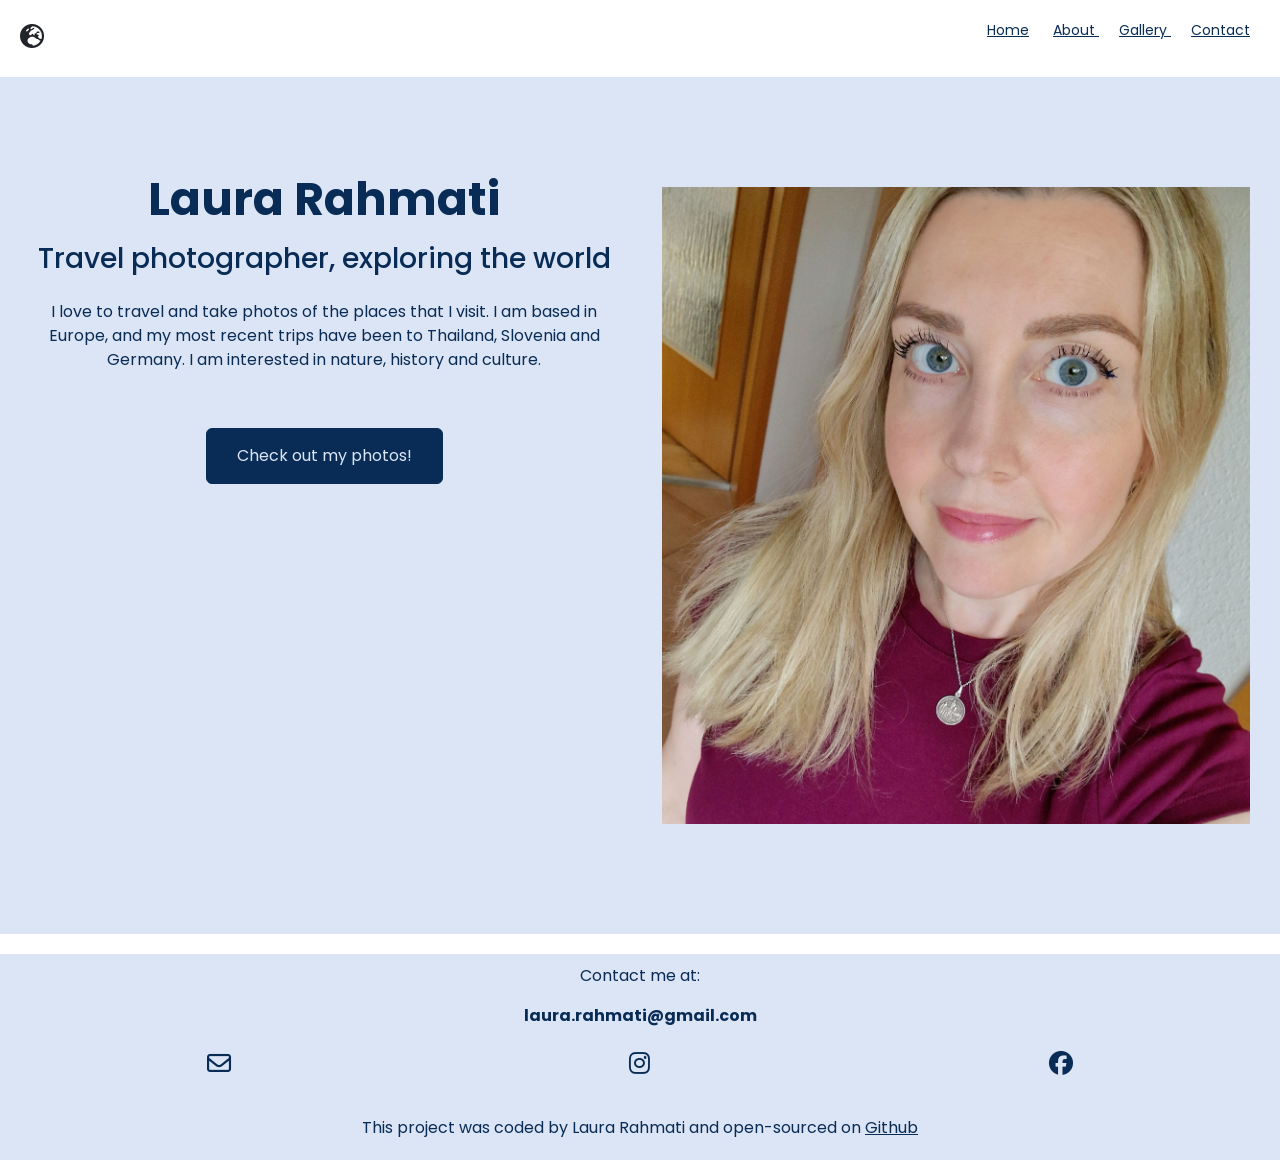
<file: about.html>
<!doctype html>
<html lang="en">
  <head>
    <meta charset="UTF-8" />
    <meta name="viewport" content="width=device-width, initial-scale=1.0" />
    <link
      href="https://cdn.jsdelivr.net/npm/bootstrap@5.3.8/dist/css/bootstrap.min.css"
      rel="stylesheet"
      integrity="sha384-sRIl4kxILFvY47J16cr9ZwB07vP4J8+LH7qKQnuqkuIAvNWLzeN8tE5YBujZqJLB"
      crossorigin="anonymous"
    />
    <script
      src="https://cdn.jsdelivr.net/npm/bootstrap@5.3.8/dist/js/bootstrap.bundle.min.js"
      integrity="sha384-FKyoEForCGlyvwx9Hj09JcYn3nv7wiPVlz7YYwJrWVcXK/BmnVDxM+D2scQbITxI"
      crossorigin="anonymous"
    ></script>
    <link rel="preconnect" href="https://googleapis.com" />
    <link rel="preconnect" href="https://gstatic.com" crossorigin />
    <link
      href="https://fonts.googleapis.com/css2?family=Playfair+Display:wght@700&family=Poppins:wght@500;700&display=swap"
      rel="stylesheet"
    />
    <link
      rel="stylesheet"
      href="https://cdnjs.cloudflare.com/ajax/libs/font-awesome/6.7.2/css/all.min.css"
    />
    <meta
      name="description"
      content="About the travel photographer, Laura Rahmati, who takes photos of her travels around the world. Recent trips include Thailand, Slovenia and Germany"
    />
    <title>About travel photographer Laura Rahmati</title>
    <link rel="stylesheet" href="/style/style.css" />
  </head>
  <body>
    <div class="navigation">
      <nav class="d-flex justify-content-between">
        <i class="d-none d-sm-block fa-solid fa-earth-europe fa-xl mt-3"></i>
        <ul>
          <li><a href="/" title="Link to homepage">Home</a></li>
          <li>
            <a href="/about.html" title="Link to about page">About</a>
          </li>
          <li>
            <a href="/gallery.html" title="Link to gallery page">Gallery</a>
          </li>
          <li>
            <a href="/contact.html" title="Link to contact page">Contact</a>
          </li>
        </ul>
      </nav>
    </div>
    <div class="introduction">
      <div class="row">
        <div class="col-sm-6">
          <h1>Laura Rahmati</h1>
          <h2>Travel photographer, exploring the world</h2>
          <p class="mt-4">
            I love to travel and take photos of the places that I visit. I am
            based in Europe, and my most recent trips have been to Thailand,
            Slovenia and Germany. I am interested in nature, history and
            culture.
          </p>
          <div class="button">
            <a
              href="/gallery.html"
              class="btn btn-standard"
              title="Link to gallery photos"
              >Check out my photos!</a
            >
          </div>
        </div>
        <div class="col-sm-6">
          <img
            src="/images/Laura.jpg"
            alt="Picture of Laura Rahmati"
            class="img img-fluid about-image"
          />
        </div>
      </div>
    </div>
    <footer>
      <div class="navigation">
        <div class="row">
          <div class="col-12">
            <p>Contact me at:</p>
            <a
              href="mailto:laura.rahmati@gmail.com"
              class="email-link"
              title="Link to contact per email"
              ><strong>laura.rahmati@gmail.com</strong></a
            >
          </div>
        </div>
        <br />
        <div class="row">
          <div class="col-4">
            <a
              href="mailto:laura.rahmati@gmail.com"
              class="social-links"
              title="Link to contact per email"
            >
              <i class="fa-regular fa-envelope fa-xl"></i>
            </a>
          </div>
          <div class="col-4">
            <a
              href="https://www.instagram.com"
              target="_blank"
              class="social-links"
              title="Link to instagram"
              ><i class="fa-brands fa-instagram fa-xl"></i
            ></a>
          </div>
          <div class="col-4">
            <a
              href="https://www.facebook.com"
              target="_blank"
              class="social-links"
              title="Link to facebook"
              ><i class="fa-brands fa-facebook fa-xl"></i
            ></a>
          </div>
        </div>
      </div>
      <p class="github-footer">
        This project was coded by Laura Rahmati and open-sourced on
        <a
          href="https://github.com/Laux0/responsive-project-travel"
          class="github-link"
          target="_blank"
          title="Link to Github account"
          >Github</a
        >
      </p>
    </footer>
  </body>
</html>
</file>
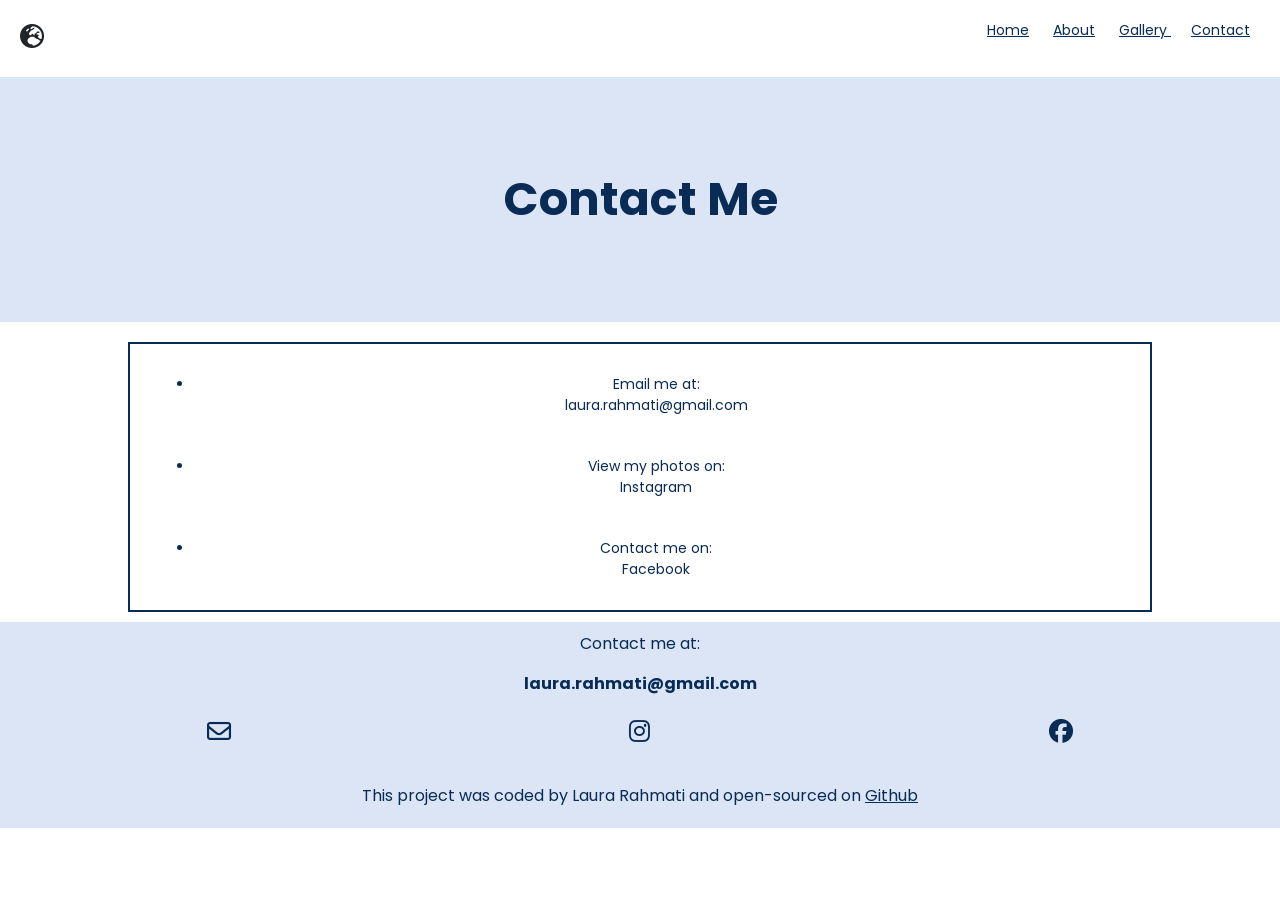
<file: contact.html>
<!doctype html>
<html lang="en">
  <head>
    <meta charset="UTF-8" />
    <meta name="viewport" content="width=device-width, initial-scale=1.0" />
    <link
      href="https://cdn.jsdelivr.net/npm/bootstrap@5.3.8/dist/css/bootstrap.min.css"
      rel="stylesheet"
      integrity="sha384-sRIl4kxILFvY47J16cr9ZwB07vP4J8+LH7qKQnuqkuIAvNWLzeN8tE5YBujZqJLB"
      crossorigin="anonymous"
    />
    <script
      src="https://cdn.jsdelivr.net/npm/bootstrap@5.3.8/dist/js/bootstrap.bundle.min.js"
      crossorigin="anonymous"
      integrity="sha384-FKyoEForCGlyvwx9Hj09JcYn3nv7wiPVlz7YYwJrWVcXK/BmnVDxM+D2scQbITxI"
    ></script>
    <link rel="preconnect" href="https://googleapis.com" />
    <link rel="preconnect" href="https://gstatic.com" crossorigin />
    <link
      href="https://fonts.googleapis.com/css2?family=Playfair+Display:wght@700&family=Poppins:wght@500;700&display=swap"
      rel="stylesheet"
    />
    <link
      rel="stylesheet"
      href="https://cdnjs.cloudflare.com/ajax/libs/font-awesome/6.7.2/css/all.min.css"
    />
    <meta
      name="description"
      content="Contact details for the travel photographer, Laura Rahmati, including email, instagram and facebook."
    />
    <title>Contact details for travel photographer Laura Rahmati</title>
    <link rel="stylesheet" href="/style/style.css" />
  </head>
  <body>
    <div class="navigation">
      <nav class="d-flex justify-content-between">
        <i class="d-none d-sm-block fa-solid fa-earth-europe fa-xl mt-3"></i>
        <ul>
          <li><a href="/" title="Link to homepage">Home</a></li>
          <li><a href="/about.html" title="Link to about page">About</a></li>
          <li>
            <a href="/gallery.html" title="Link to gallery page">Gallery</a>
          </li>
          <li>
            <a href="/contact.html" title="Link to contact page">Contact</a>
          </li>
        </ul>
      </nav>
    </div>
    <div class="introduction">
      <h1>Contact Me</h1>
    </div>
    <div class="container contact-content">
      <ul>
        <li class="contact-method">
          Email me at:
          <br />
          <a
            href="mailto:laura.rahmati@gmail.com"
            class="contact-link d-none d-md-block"
            title="Link to contact per email"
            >laura.rahmati@gmail.com</a
          >
          <a
            href="mailto:laura.rahmati@gmail.com"
            class="d-block d-md-none"
            title="Link to contact per email"
            ><i class="fa-regular fa-envelope fa-xl social-links"></i
          ></a>
        </li>
        <li class="contact-method">
          View my photos on:
          <br />
          <a
            href="https://www.instagram.com"
            target="_blank"
            class="contact-link"
            title="Link to instagram"
            >Instagram</a
          >
        </li>
        <li class="contact-method">
          Contact me on:
          <br />
          <a
            href="https://www.facebook.com"
            target="_blank"
            class="contact-link"
            title="Link to facebook"
            >Facebook</a
          >
        </li>
      </ul>
    </div>
    <footer>
      <div class="navigation">
        <div class="row">
          <div class="col-12">
            <p>Contact me at:</p>
            <a
              href="mailto:laura.rahmati@gmail.com"
              class="email-link"
              title="Link to contact per email"
              ><strong>laura.rahmati@gmail.com</strong></a
            >
          </div>
        </div>
        <br />
        <div class="row">
          <div class="col-4">
            <a
              href="mailto:laura.rahmati@gmail.com"
              class="social-links"
              title="Link to contact per email"
            >
              <i class="fa-regular fa-envelope fa-xl"></i>
            </a>
          </div>
          <div class="col-4">
            <a
              href="https://www.instagram.com"
              target="_blank"
              class="social-links"
              title="Link to instagram"
              ><i class="fa-brands fa-instagram fa-xl"></i
            ></a>
          </div>
          <div class="col-4">
            <a
              href="https://www.facebook.com"
              target="_blank"
              class="social-links"
              title="Link to facebook"
              ><i class="fa-brands fa-facebook fa-xl"></i
            ></a>
          </div>
        </div>
      </div>
      <p class="github-footer">
        This project was coded by Laura Rahmati and open-sourced on
        <a
          href="https://github.com/Laux0/responsive-project-travel"
          class="github-link"
          target="_blank"
          title="Link to Github account"
          >Github</a
        >
      </p>
    </footer>
  </body>
</html>
</file>
<file: style/style.css>
:root {
  --primary-color: #092c56;
  --secondary-color: #dce5f5;
}

nav li {
  display: inline;
  text-decoration: underline;
  padding: 10px;
}

nav a {
  color: var(--primary-color);
}

nav a:hover {
  color: var(--secondary-color);
  transition: all 100ms ease-in-out;
}

h1,
h2 {
  color: var(--primary-color);
  font-family: "Poppins", sans-serif;
  text-align: center;
  margin: 15px;
}

h1 {
  font-weight: bold;
  font-size: 46px;
}

h2 {
  font-size: 34px;
}

h3 {
  color: var(--primary-color);
  font-family: "Poppins", sans-serif;
  text-align: center;
  font-size: 24px;
  padding: 20px;
  margin: 10px;
}

p {
  color: var(--primary-color);
  font-family: "Poppins", sans-serif;
  text-align: center;
  font-size: 16px;
}

ul {
  color: var(--primary-color);
  font-family: "Poppins", sans-serif;
  font-size: 14px;
}

footer {
  text-align: center;
  background-color: var(--secondary-color);
}

.active {
  color: var(--secondary-color);
}

.navigation {
  margin: 10px;
  padding: 10px;
}

.button {
  display: block;
  text-align: center;
  padding: 40px;
}

.btn-standard,
.btn-standard:hover,
.btn-standard:active {
  font-family: "Poppins", sans-serif;
  font-size: 16px;
  color: var(--secondary-color);
  background-color: var(--primary-color);
  border: 1px solid var(--primary-color);
  border-radius: 6px;
  padding: 15px 30px;
  line-height: 1.5;
}

.introduction {
  background-color: var(--secondary-color);
  padding: 80px 20px;
  margin-bottom: 20px;
}

.container {
  border: 2px solid var(--primary-color);
}

.home-description {
  font-family: "Poppins", sans-serif;
  font-size: 14px;
  text-align: center;
  margin: 20px;
  color: var(--primary-color);
}

.btn-gallery,
.btn-gallery:hover,
.btn-gallery:active {
  font-family: "Poppins", sans-serif;
  font-size: 14px;
  color: var(--secondary-color);
  background-color: var(--primary-color);
  border: 1px solid var(--primary-color);
  border-radius: 10px;
  padding: 10px 20px;
  line-height: 1.5;
}

.home-image {
  display: block;
  margin: 20px auto;
  padding: 10px;
  width: 230px;
}

.introduction h2 {
  font-size: 28px;
  padding: 0;
}

.about-image {
  display: block;
  margin: 20px auto;
  padding: 10px;
}

.gallery-image {
  display: block;
  margin: 0 auto;
  padding-bottom: 20px;
  aspect-ratio: 1/1.2;
}

.contact-content {
  display: block;
  text-align: center;
  max-width: 80%;
}

.contact-link,
.contact-link:hover,
.contact-link:active {
  text-decoration: none;
  font-family: "Poppins", sans-serif;
  color: var(--primary-color);
}

.contact-method {
  margin: 20px;
  padding: 10px;
}

.email-link {
  text-decoration: none;
  font-family: "Poppins", sans-serif;
  color: var(--primary-color);
  transition: all 100ms ease-in-out;
}

.email-link:hover {
  color: white;
}

.social-links {
  color: var(--primary-color);
  transition: all 100ms ease-in-out;
}

.social-links:hover {
  color: var(--primary-color);
}

.github-footer {
  padding: 20px;
}

.github-link {
  color: var(--primary-color);
}

@media (min-width: 600px) {
  .home-image {
    width: 330px;
  }
}

@media (min-width: 800px) {
  .home-image {
    width: 430px;
  }
}
</file>
